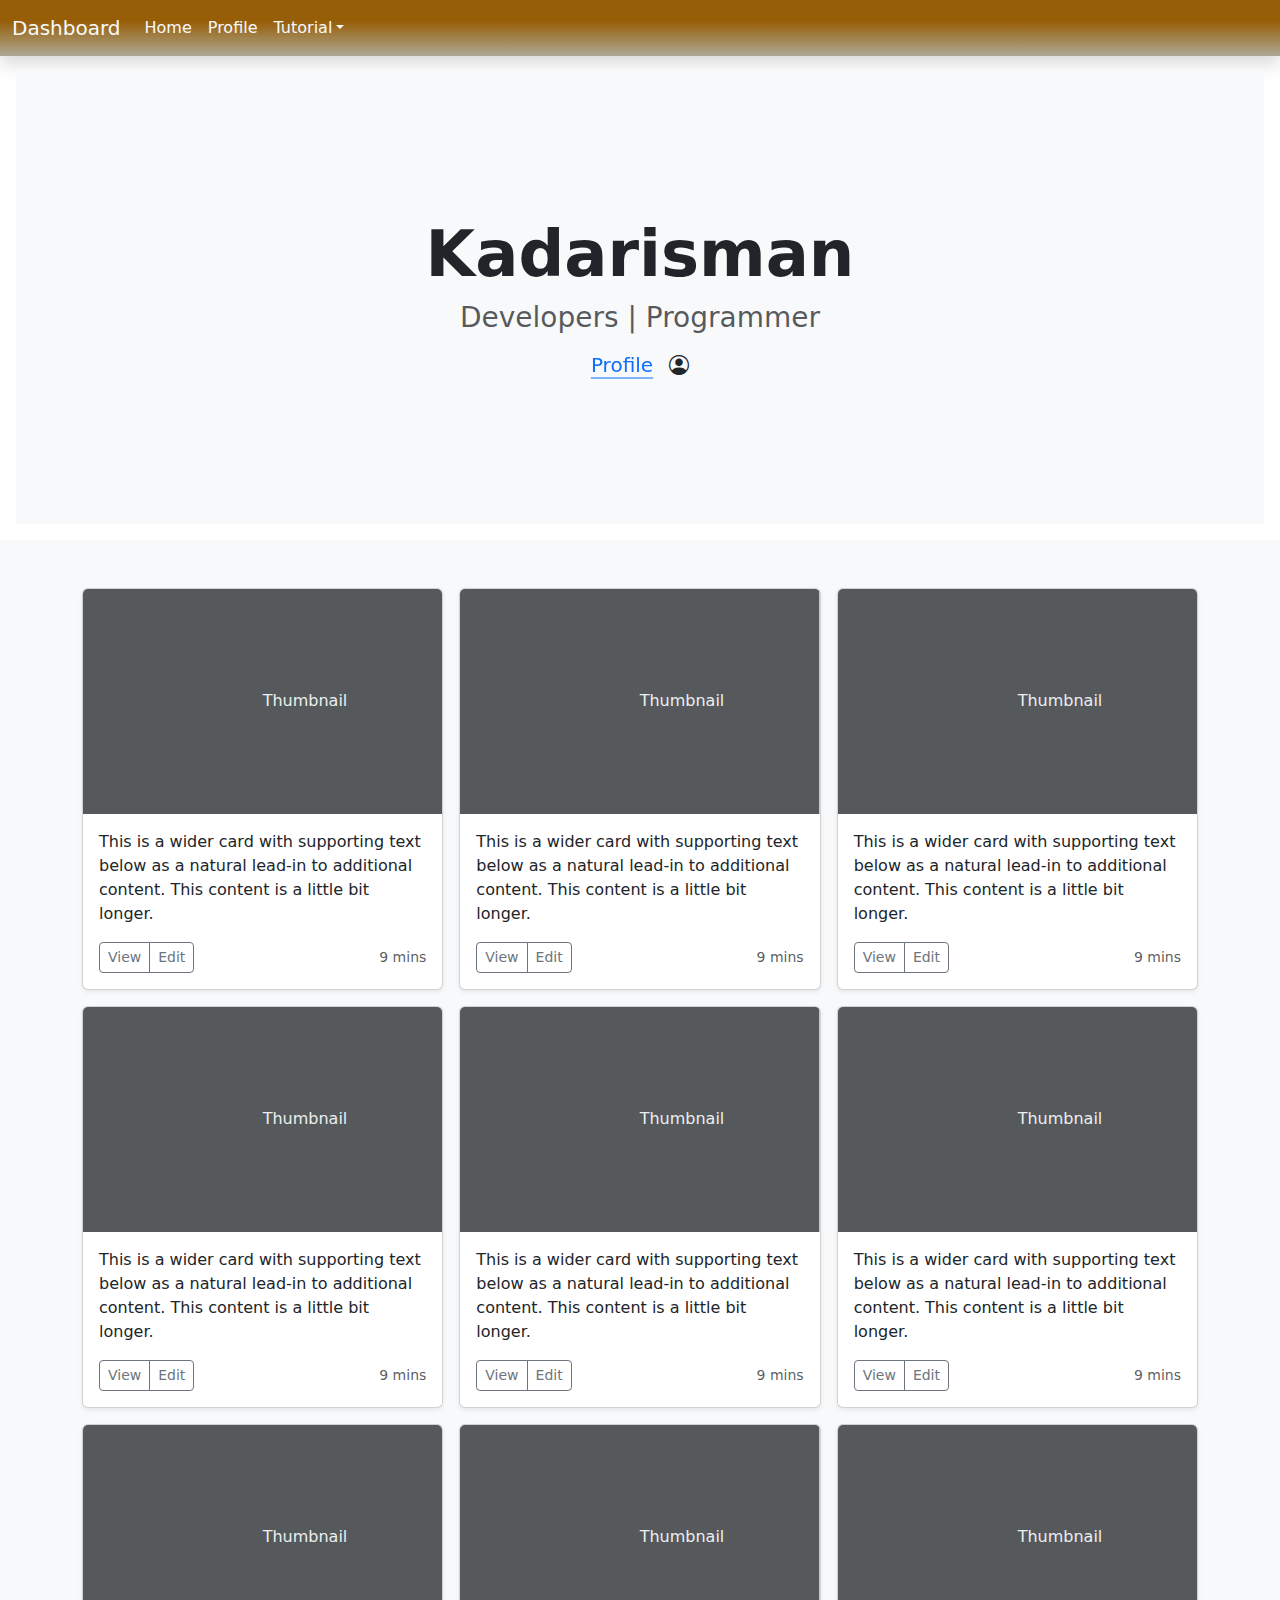
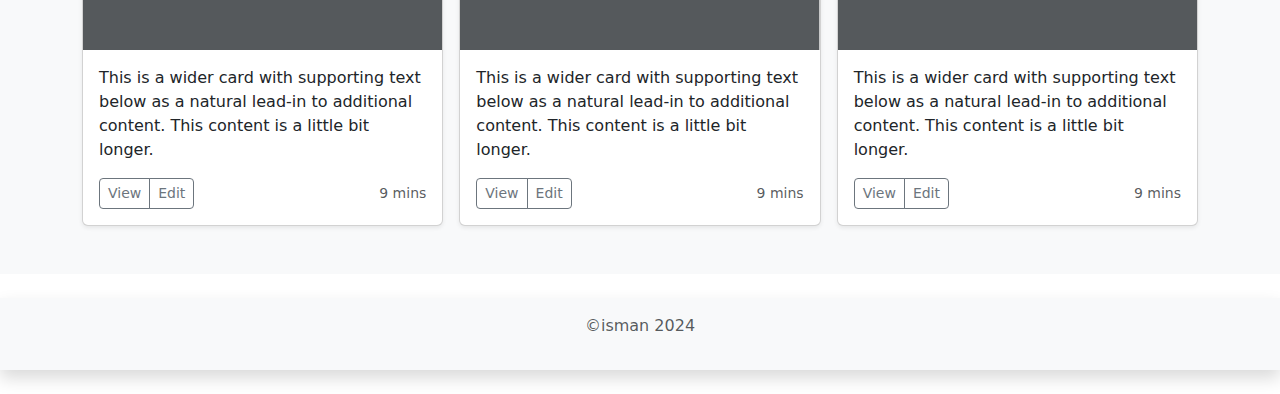
<file: index.html>
<!DOCTYPE html>
<html lang="en">
  <head>
    <meta charset="utf-8" />
    <meta name="viewport" content="width=device-width, initial-scale=1" />
    <title>Isman Web | Dashboard</title>
    <link href="https://cdn.jsdelivr.net/npm/bootstrap@5.3.3/dist/css/bootstrap.min.css" rel="stylesheet" integrity="sha384-QWTKZyjpPEjISv5WaRU9OFeRpok6YctnYmDr5pNlyT2bRjXh0JMhjY6hW+ALEwIH" crossorigin="anonymous" />
    <link rel="stylesheet" href="assets/css/style.css" />
    <link rel="stylesheet" href="https://cdn.jsdelivr.net/npm/bootstrap-icons@1.11.3/font/bootstrap-icons.min.css" />
  </head>
  <body>
    <header>
      <nav class="navbar navbar-expand-md navbar-light bg-gradient-custom shadow" aria-label="Fourth navbar example">
        <div class="container-fluid">
          <a class="navbar-brand text-light" href="#">Dashboard</a>
          <button class="navbar-toggler" type="button" data-bs-toggle="collapse" data-bs-target="#navbarsExample04" aria-controls="navbarsExample04" aria-expanded="false" aria-label="Toggle navigation">
            <span class="navbar-toggler-icon"></span>
          </button>

          <div class="collapse navbar-collapse" id="navbarsExample04">
            <ul class="navbar-nav me-auto mb-2 mb-md-0">
              <li class="nav-item">
                <a class="nav-link text-light active" aria-current="page" href="#">Home</a>
              </li>
              <li class="nav-item">
                <a class="nav-link text-light" href="biodata.html" >Profile</a>
              </li>

              <li class="nav-item dropdown text-light">
                <a class="nav-link dropdown-toggle text-light" href="#" data-bs-toggle="dropdown" aria-expanded="false">Tutorial</a>
                <ul class="dropdown-menu">
                  <li><a class="dropdown-item" href="#">HTML</a></li>
                  <li><a class="dropdown-item" href="#">JS</a></li>
                  <li><a class="dropdown-item" href="#">CSS</a></li>
                </ul>
              </li>
            </ul>
          </div>
        </div>
      </nav>
    </header>
    <main>
      <div class="position-relative overflow-hidden p-3 p-md-5 m-md-3 text-center bg-body-tertiary">
        <div class="col-md-6 p-lg-5 mx-auto my-5">
          <h1 class="display-3 fw-bold">Kadarisman</h1>
          <h3 class="fw-normal text-muted mb-3">Developers | Programmer</h3>
          <div class="d-flex gap-3 justify-content-center lead fw-normal"><a class="icon-link" href="biodata.html"> Profile </a> <i class="bi bi-person-circle"></i></div>
        </div>
        <div class="product-device shadow-sm d-none d-md-block"></div>
        <div class="product-device product-device-2 shadow-sm d-none d-md-block"></div>
      </div>

      <div class="album py-5 bg-body-tertiary">
        <div class="container">
          <div class="row row-cols-1 row-cols-sm-2 row-cols-md-3 g-3">
            <div class="col">
              <div class="card shadow-sm">
                <svg class="bd-placeholder-img card-img-top" width="100%" height="225" xmlns="http://www.w3.org/2000/svg" role="img" aria-label="Placeholder: Thumbnail" preserveAspectRatio="xMidYMid slice" focusable="false">
                  <title>Placeholder</title>
                  <rect width="100%" height="100%" fill="#55595c"></rect>
                  <text x="50%" y="50%" fill="#eceeef" dy=".3em">Thumbnail</text>
                </svg>
                <div class="card-body">
                  <p class="card-text">This is a wider card with supporting text below as a natural lead-in to additional content. This content is a little bit longer.</p>
                  <div class="d-flex justify-content-between align-items-center">
                    <div class="btn-group">
                      <button type="button" class="btn btn-sm btn-outline-secondary">View</button>
                      <button type="button" class="btn btn-sm btn-outline-secondary">Edit</button>
                    </div>
                    <small class="text-body-secondary">9 mins</small>
                  </div>
                </div>
              </div>
            </div>
            <div class="col">
              <div class="card shadow-sm">
                <svg class="bd-placeholder-img card-img-top" width="100%" height="225" xmlns="http://www.w3.org/2000/svg" role="img" aria-label="Placeholder: Thumbnail" preserveAspectRatio="xMidYMid slice" focusable="false">
                  <title>Placeholder</title>
                  <rect width="100%" height="100%" fill="#55595c"></rect>
                  <text x="50%" y="50%" fill="#eceeef" dy=".3em">Thumbnail</text>
                </svg>
                <div class="card-body">
                  <p class="card-text">This is a wider card with supporting text below as a natural lead-in to additional content. This content is a little bit longer.</p>
                  <div class="d-flex justify-content-between align-items-center">
                    <div class="btn-group">
                      <button type="button" class="btn btn-sm btn-outline-secondary">View</button>
                      <button type="button" class="btn btn-sm btn-outline-secondary">Edit</button>
                    </div>
                    <small class="text-body-secondary">9 mins</small>
                  </div>
                </div>
              </div>
            </div>
            <div class="col">
              <div class="card shadow-sm">
                <svg class="bd-placeholder-img card-img-top" width="100%" height="225" xmlns="http://www.w3.org/2000/svg" role="img" aria-label="Placeholder: Thumbnail" preserveAspectRatio="xMidYMid slice" focusable="false">
                  <title>Placeholder</title>
                  <rect width="100%" height="100%" fill="#55595c"></rect>
                  <text x="50%" y="50%" fill="#eceeef" dy=".3em">Thumbnail</text>
                </svg>
                <div class="card-body">
                  <p class="card-text">This is a wider card with supporting text below as a natural lead-in to additional content. This content is a little bit longer.</p>
                  <div class="d-flex justify-content-between align-items-center">
                    <div class="btn-group">
                      <button type="button" class="btn btn-sm btn-outline-secondary">View</button>
                      <button type="button" class="btn btn-sm btn-outline-secondary">Edit</button>
                    </div>
                    <small class="text-body-secondary">9 mins</small>
                  </div>
                </div>
              </div>
            </div>

            <div class="col">
              <div class="card shadow-sm">
                <svg class="bd-placeholder-img card-img-top" width="100%" height="225" xmlns="http://www.w3.org/2000/svg" role="img" aria-label="Placeholder: Thumbnail" preserveAspectRatio="xMidYMid slice" focusable="false">
                  <title>Placeholder</title>
                  <rect width="100%" height="100%" fill="#55595c"></rect>
                  <text x="50%" y="50%" fill="#eceeef" dy=".3em">Thumbnail</text>
                </svg>
                <div class="card-body">
                  <p class="card-text">This is a wider card with supporting text below as a natural lead-in to additional content. This content is a little bit longer.</p>
                  <div class="d-flex justify-content-between align-items-center">
                    <div class="btn-group">
                      <button type="button" class="btn btn-sm btn-outline-secondary">View</button>
                      <button type="button" class="btn btn-sm btn-outline-secondary">Edit</button>
                    </div>
                    <small class="text-body-secondary">9 mins</small>
                  </div>
                </div>
              </div>
            </div>
            <div class="col">
              <div class="card shadow-sm">
                <svg class="bd-placeholder-img card-img-top" width="100%" height="225" xmlns="http://www.w3.org/2000/svg" role="img" aria-label="Placeholder: Thumbnail" preserveAspectRatio="xMidYMid slice" focusable="false">
                  <title>Placeholder</title>
                  <rect width="100%" height="100%" fill="#55595c"></rect>
                  <text x="50%" y="50%" fill="#eceeef" dy=".3em">Thumbnail</text>
                </svg>
                <div class="card-body">
                  <p class="card-text">This is a wider card with supporting text below as a natural lead-in to additional content. This content is a little bit longer.</p>
                  <div class="d-flex justify-content-between align-items-center">
                    <div class="btn-group">
                      <button type="button" class="btn btn-sm btn-outline-secondary">View</button>
                      <button type="button" class="btn btn-sm btn-outline-secondary">Edit</button>
                    </div>
                    <small class="text-body-secondary">9 mins</small>
                  </div>
                </div>
              </div>
            </div>
            <div class="col">
              <div class="card shadow-sm">
                <svg class="bd-placeholder-img card-img-top" width="100%" height="225" xmlns="http://www.w3.org/2000/svg" role="img" aria-label="Placeholder: Thumbnail" preserveAspectRatio="xMidYMid slice" focusable="false">
                  <title>Placeholder</title>
                  <rect width="100%" height="100%" fill="#55595c"></rect>
                  <text x="50%" y="50%" fill="#eceeef" dy=".3em">Thumbnail</text>
                </svg>
                <div class="card-body">
                  <p class="card-text">This is a wider card with supporting text below as a natural lead-in to additional content. This content is a little bit longer.</p>
                  <div class="d-flex justify-content-between align-items-center">
                    <div class="btn-group">
                      <button type="button" class="btn btn-sm btn-outline-secondary">View</button>
                      <button type="button" class="btn btn-sm btn-outline-secondary">Edit</button>
                    </div>
                    <small class="text-body-secondary">9 mins</small>
                  </div>
                </div>
              </div>
            </div>

            <div class="col">
              <div class="card shadow-sm">
                <svg class="bd-placeholder-img card-img-top" width="100%" height="225" xmlns="http://www.w3.org/2000/svg" role="img" aria-label="Placeholder: Thumbnail" preserveAspectRatio="xMidYMid slice" focusable="false">
                  <title>Placeholder</title>
                  <rect width="100%" height="100%" fill="#55595c"></rect>
                  <text x="50%" y="50%" fill="#eceeef" dy=".3em">Thumbnail</text>
                </svg>
                <div class="card-body">
                  <p class="card-text">This is a wider card with supporting text below as a natural lead-in to additional content. This content is a little bit longer.</p>
                  <div class="d-flex justify-content-between align-items-center">
                    <div class="btn-group">
                      <button type="button" class="btn btn-sm btn-outline-secondary">View</button>
                      <button type="button" class="btn btn-sm btn-outline-secondary">Edit</button>
                    </div>
                    <small class="text-body-secondary">9 mins</small>
                  </div>
                </div>
              </div>
            </div>
            <div class="col">
              <div class="card shadow-sm">
                <svg class="bd-placeholder-img card-img-top" width="100%" height="225" xmlns="http://www.w3.org/2000/svg" role="img" aria-label="Placeholder: Thumbnail" preserveAspectRatio="xMidYMid slice" focusable="false">
                  <title>Placeholder</title>
                  <rect width="100%" height="100%" fill="#55595c"></rect>
                  <text x="50%" y="50%" fill="#eceeef" dy=".3em">Thumbnail</text>
                </svg>
                <div class="card-body">
                  <p class="card-text">This is a wider card with supporting text below as a natural lead-in to additional content. This content is a little bit longer.</p>
                  <div class="d-flex justify-content-between align-items-center">
                    <div class="btn-group">
                      <button type="button" class="btn btn-sm btn-outline-secondary">View</button>
                      <button type="button" class="btn btn-sm btn-outline-secondary">Edit</button>
                    </div>
                    <small class="text-body-secondary">9 mins</small>
                  </div>
                </div>
              </div>
            </div>
            <div class="col">
              <div class="card shadow-sm">
                <svg class="bd-placeholder-img card-img-top" width="100%" height="225" xmlns="http://www.w3.org/2000/svg" role="img" aria-label="Placeholder: Thumbnail" preserveAspectRatio="xMidYMid slice" focusable="false">
                  <title>Placeholder</title>
                  <rect width="100%" height="100%" fill="#55595c"></rect>
                  <text x="50%" y="50%" fill="#eceeef" dy=".3em">Thumbnail</text>
                </svg>
                <div class="card-body">
                  <p class="card-text">This is a wider card with supporting text below as a natural lead-in to additional content. This content is a little bit longer.</p>
                  <div class="d-flex justify-content-between align-items-center">
                    <div class="btn-group">
                      <button type="button" class="btn btn-sm btn-outline-secondary">View</button>
                      <button type="button" class="btn btn-sm btn-outline-secondary">Edit</button>
                    </div>
                    <small class="text-body-secondary">9 mins</small>
                  </div>
                </div>
              </div>
            </div>
          </div>
        </div>
      </div>
    </main>

    <footer class="py-3 my-4 bg-light shadow bottom">
      <p class="text-center text-body-secondary">©isman 2024</p>
    </footer>
    <script src="https://cdn.jsdelivr.net/npm/bootstrap@5.3.3/dist/js/bootstrap.bundle.min.js" integrity="sha384-YvpcrYf0tY3lHB60NNkmXc5s9fDVZLESaAA55NDzOxhy9GkcIdslK1eN7N6jIeHz" crossorigin="anonymous"></script>
  </body>
</html>
</file>
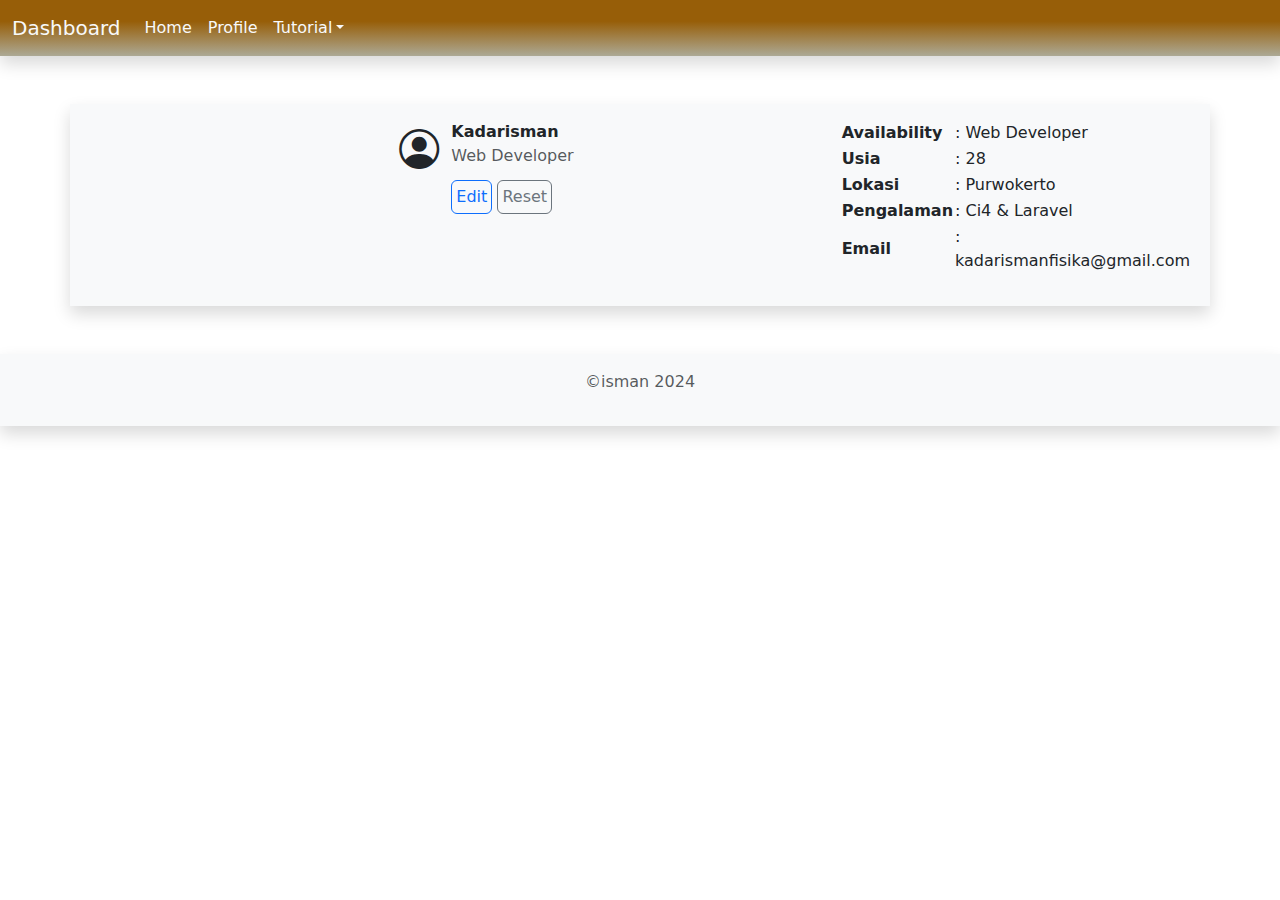
<file: biodata.html>
<!DOCTYPE html>
<html lang="en">
  <head>
    <meta charset="utf-8" />
    <meta name="viewport" content="width=device-width, initial-scale=1" />
    <title>Isman Web | Profile</title>
    <link href="https://cdn.jsdelivr.net/npm/bootstrap@5.3.3/dist/css/bootstrap.min.css" rel="stylesheet" integrity="sha384-QWTKZyjpPEjISv5WaRU9OFeRpok6YctnYmDr5pNlyT2bRjXh0JMhjY6hW+ALEwIH" crossorigin="anonymous" />
    <link rel="stylesheet" href="assets/css/style.css" />
    <link rel="stylesheet" href="https://cdn.jsdelivr.net/npm/bootstrap-icons@1.11.3/font/bootstrap-icons.min.css" />
  </head>
  <body>
    <header>
      <nav class="navbar navbar-expand-md navbar-light bg-gradient-custom shadow" aria-label="Fourth navbar example">
        <div class="container-fluid">
          <a class="navbar-brand text-light" href="#">Dashboard</a>
          <button class="navbar-toggler" type="button" data-bs-toggle="collapse" data-bs-target="#navbarsExample04" aria-controls="navbarsExample04" aria-expanded="false" aria-label="Toggle navigation">
            <span class="navbar-toggler-icon"></span>
          </button>

          <div class="collapse navbar-collapse" id="navbarsExample04">
            <ul class="navbar-nav me-auto mb-2 mb-md-0">
              <li class="nav-item">
                <a class="nav-link text-light active" aria-current="page" href="#">Home</a>
              </li>
              <li class="nav-item">
                <a class="nav-link text-light" href="biodata.html" target="_blank">Profile</a>
              </li>

              <li class="nav-item dropdown text-light">
                <a class="nav-link dropdown-toggle text-light" href="#" data-bs-toggle="dropdown" aria-expanded="false">Tutorial</a>
                <ul class="dropdown-menu">
                  <li><a class="dropdown-item" href="#">HTML</a></li>
                  <li><a class="dropdown-item" href="#">JS</a></li>
                  <li><a class="dropdown-item" href="#">CSS</a></li>
                </ul>
              </li>
            </ul>
          </div>
        </div>
      </nav>
    </header>
    <main>
      <div class="container shadow bg-light my-5 p-3">
        <div class="row text-center">
          <div class="col-md-4 fs-1 text-end"><i class="bi bi-person-circle"></i></div>
          <div class="col-md-4 text-start">
            <div class="row fw-bold" id="nameDisplay">Kadarisman</div>
            <div class="row text-muted" id="roleDisplay">Web Developer</div>
            <div class="row my-2">
              <div class="col-6 px-0 g-1">
                <button id="editButton" type="button" class="btn btn-outline-primary p-1">Edit</button>
                <button type="button" id="resetForm" class="btn btn-outline-secondary p-1">Reset</button>
              </div>
            </div>
          </div>
          <div class="col-md-4 text-start">
            <table id="biodataTable">
              <tr>
                <td class="fw-bold">Availability</td>
                <td>: <span id="availabilityDisplay">Web Developer</span></td>
              </tr>
              <tr>
                <td class="fw-bold">Usia</td>
                <td>: <span id="usiaDisplay">28</span></td>
              </tr>
              <tr>
                <td class="fw-bold">Lokasi</td>
                <td>: <span id="lokasiDisplay">Purwokerto</span></td>
              </tr>
              <tr>
                <td class="fw-bold">Pengalaman</td>
                <td>: <span id="experienceDisplay">Ci4 & Laravel</span></td>
              </tr>
              <tr>
                <td class="fw-bold">Email</td>
                <td>: <span id="emailDisplay">kadarismanfisika@gmail.com</span></td>
              </tr>
            </table>
          </div>
        </div>

        <div class="container mt-3">
          <form id="editForm" method="post" action="" style="display: none">
            <div class="mb-3">
              <label for="nama" class="form-label text-capitalize">Nama</label>
              <input type="text" class="form-control" id="name" required />
            </div>
            <div class="mb-3">
              <label for="role" class="form-label text-capitalize">Role</label>
              <input type="text" class="form-control" id="role" required />
            </div>
            <div class="mb-3">
              <label for="availability" class="form-label">Availability</label>
              <input type="text" class="form-control" id="availability" required />
            </div>
            <div class="mb-3">
              <label for="usia" class="form-label text-capitalize">Usia</label>
              <input type="number" min="1" class="form-control" id="usia" required />
            </div>
            <div class="mb-3">
              <label for="lokasi" class="form-label text-capitalize">Lokasi</label>
              <input type="text" class="form-control" id="lokasi" required />
            </div>
            <div class="mb-3">
              <label for="experience" class="form-label text-capitalize">Experience</label>
              <input type="text" class="form-control" id="experience" required />
            </div>
            <div class="mb-3">
              <label for="email" class="form-label text-capitalize">Email</label>
              <input type="email" class="form-control" id="email" required />
            </div>
            <button type="submit" class="btn btn-success col-12">Submit</button>
            <button type="button" id="resetButton" class="btn btn-secondary col-12 mt-2">Reset</button>
          </form>
        </div>
      </div>
    </main>
    <footer class="py-3 my-4 bg-light shadow sticky-bottom">
      <p class="text-center text-body-secondary">©isman 2024</p>
    </footer>
    <script src="https://cdn.jsdelivr.net/npm/bootstrap@5.3.3/dist/js/bootstrap.bundle.min.js" integrity="sha384-YvpcrYf0tY3lHB60NNkmXc5s9fDVZLESaAA55NDzOxhy9GkcIdslK1eN7N6jIeHz" crossorigin="anonymous"></script>
    <script src="assets/js/js.js"></script>
  </body>
</html>
</file>
<file: assets/css/style.css>
.bg-gradient-custom {
  background: rgb(219, 135, 9) !important;
  background: linear-gradient(180deg, rgb(151, 94, 8) 38%, rgb(172, 169, 149) 100%) !important;
}
</file>
